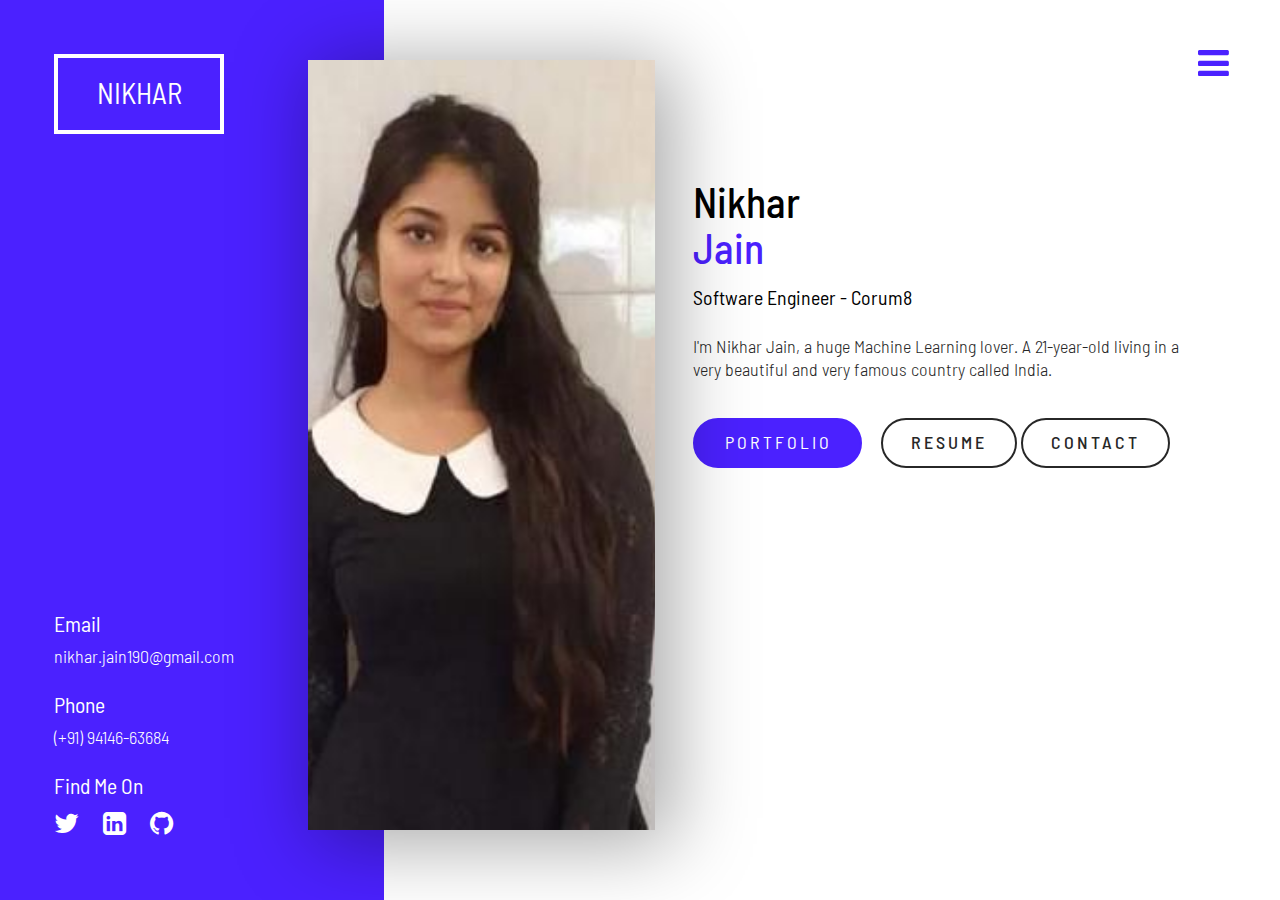
<file: index.html>
<!DOCTYPE html>
<html lang="en" dir="ltr">
  <head>
    <meta charset="utf-8">
    <link rel="stylesheet" href="scss/reset.css">
    <link rel="stylesheet" href="scss/main.css">
    <link rel="stylesheet" href="scss/home.css">
    <meta name="viewport" content="width=device-width, initial-scale=1">
    <link href="https://fonts.googleapis.com/css?family=Barlow+Semi+Condensed:300,400,500,600,700" rel="stylesheet">
    <link href="https://stackpath.bootstrapcdn.com/font-awesome/4.7.0/css/font-awesome.min.css" rel="stylesheet" integrity="sha384-wvfXpqpZZVQGK6TAh5PVlGOfQNHSoD2xbE+QkPxCAFlNEevoEH3Sl0sibVcOQVnN" crossorigin="anonymous">
    <script src="https://ajax.googleapis.com/ajax/libs/jquery/3.3.1/jquery.min.js"></script>

    <script type="text/javascript">
    var count=1;
      $(document).ready(function(){
        $("#menubutton").click(function(){
          $(".home").toggleClass("menu-active");
          var cls = $("#menubutton").attr("class");
          if(count%2==1){
            $("#menubutton").removeClass(cls);
            $("#menubutton").addClass("fa fa-times");
            count++;
          }
          else{
            $("#menubutton").removeClass(cls);
            $("#menubutton").addClass("fa fa-bars");
            count++;
          }
        });
      });
    </script>
    <title></title>
  </head>
  <body class="home">
    <div class="menu-icon">
      <i id="menubutton" class="fa fa-bars" aria-hidden="true"></i>
    </div>
    <section id="menu">
      <nav>
        <a href="index.html">Home</a>
        <a href="work.html">Portfolio</a>
        <a href="resume.html">Resume</a>
        <a href="contact.html">Contact</a>
      </nav>
    </section>
      <section class="info-section">
        <div class="logo"><span>Nikhar</span></div>
        <div class="info-box">
          <h4>Email</h4>
          <p><a href="mailto:nikhar.jain190@gmail.com?Subject=Hello%20Nikhar" target="_top">nikhar.jain190@gmail.com</a></p>
          <h4>Phone</h4>
          <p>(+91) 94146-63684</p>
          <h4>Find Me On</h4>
          <div class="icon-section">
            <a href="https://twitter.com/Nikhar44"><i class="fa fa-twitter" aria-hidden="true"></i></a>
            <a href="https://linkedin.com/in/nikhar-jain-877b80152/"><i class="fa fa-linkedin-square" aria-hidden="true"></i></a>
            <a href="https://github.com/Nikhar444" alt="github"><i class="fa fa-github" aria-hidden="true"></i></a>
          </div>
        </div>
      </section>
      <section class="content-area">
        <div class="img-container">
          <div class="user-img"></div>
        </div>
        <div class="profile-section">
          <div class="profile">
            <h1>Nikhar <br><span>Jain</span></h1>
            <h5>Software Engineer - Corum8</h5>
            <p>I'm Nikhar Jain, a huge Machine Learning lover. A 21-year-old living in a very beautiful and very famous country called India.</p>
            <a href="work.html" class="primary-btn">Portfolio</a>
            <a href="resume.html" class="ghost-btn">Resume</a>
            <a href="contact.html" class="ghost-btn">Contact</a>
        </div>
      </div>
      </section>

  </body>
</html>
</file>
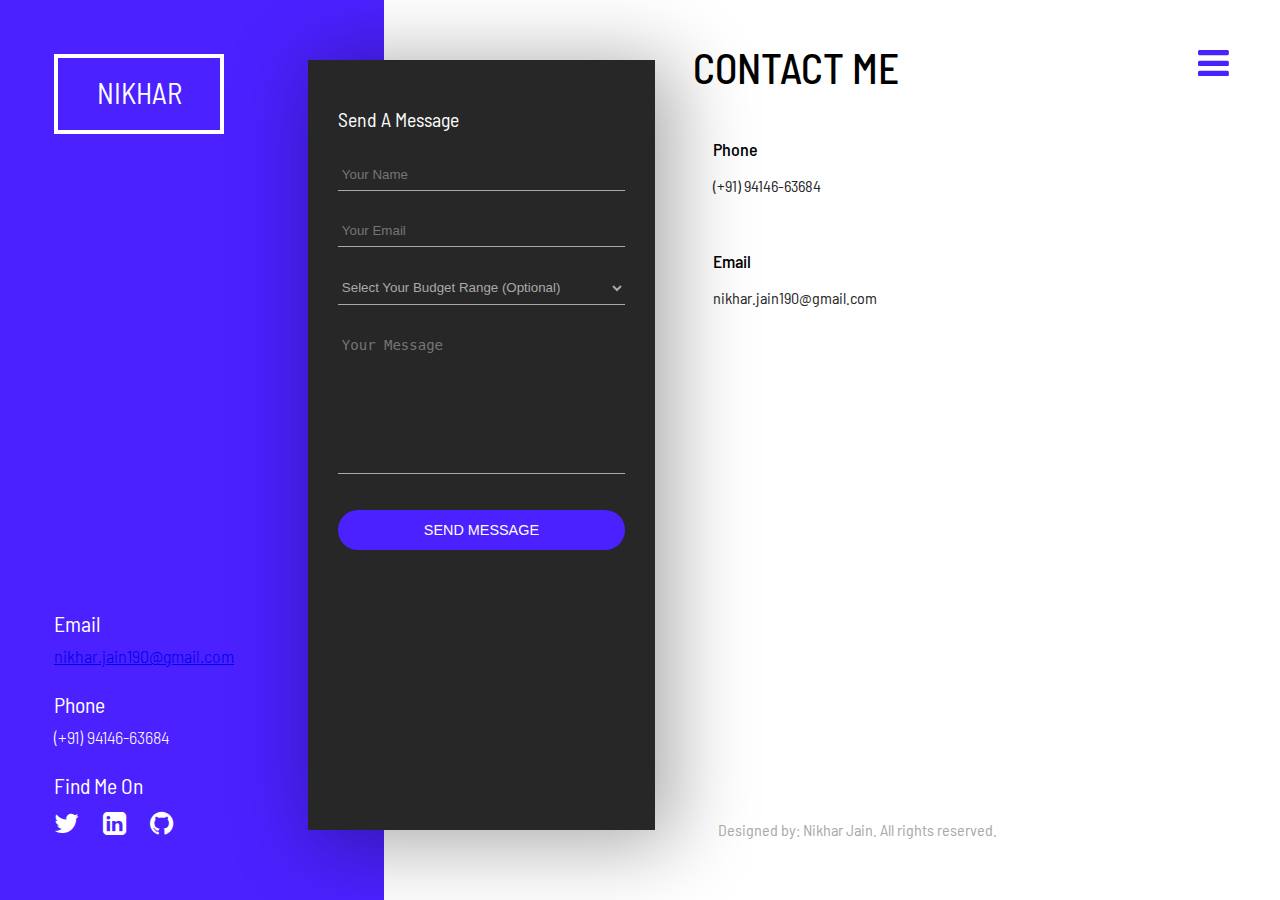
<file: contact.html>
<!DOCTYPE html>
<html lang="en" dir="ltr">
  <head>
    <meta charset="utf-8">
    <meta name="viewport" content="width=device-width, initial-scale=1">
    <link href="https://fonts.googleapis.com/css?family=Barlow+Semi+Condensed:300,400,500,600,700" rel="stylesheet">
    <link href="https://stackpath.bootstrapcdn.com/font-awesome/4.7.0/css/font-awesome.min.css" rel="stylesheet" integrity="sha384-wvfXpqpZZVQGK6TAh5PVlGOfQNHSoD2xbE+QkPxCAFlNEevoEH3Sl0sibVcOQVnN" crossorigin="anonymous">
    <script src="https://ajax.googleapis.com/ajax/libs/jquery/3.3.1/jquery.min.js"></script>
    <link rel="stylesheet" href="scss/reset.css">
    <link rel="stylesheet" href="scss/main.css">
    <link rel="stylesheet" href="scss/home.css">
    <link rel="stylesheet" href="scss/contact.css">
    <script type="text/javascript">
    var count=1;
      $(document).ready(function(){
        $("#menubutton").click(function(){
          $(".contact").toggleClass("menu-active");
          var cls = $("#menubutton").attr("class");
          if(count%2==1){
            $("#menubutton").removeClass(cls);
            $("#menubutton").addClass("fa fa-times");
            count++;
          }
          else{
            $("#menubutton").removeClass(cls);
            $("#menubutton").addClass("fa fa-bars");
            count++;
          }
        });
      });
    </script>
    <title></title>
  </head>
  <body class="contact">
    <div class="menu-icon">
      <i id="menubutton" class="fa fa-bars" aria-hidden="true"></i>
    </div>
    <section id="menu">
      <nav>
        <a href="index.html">Home</a>
        <a href="work.html">Portfolio</a>
        <a href="resume.html">Resume</a>
        <a href="contact.html">Contact</a>
      </nav>
    </section>
      <section class="info-section">
        <div class="logo"><span>Nikhar</span></div>
        <div class="info-box">
          <h4>Email</h4>
          <p><a href="mailto:nikhar.jain190@gmail.com?Subject=Hello%20Nikhar" target="_top">nikhar.jain190@gmail.com</a></p>
          <h4>Phone</h4>
          <p>(+91) 94146-63684</p>
          <h4>Find Me On</h4>
          <div class="icon-section">
            <a href="https://twitter.com/Nikhar44"><i class="fa fa-twitter" aria-hidden="true"></i></a>
            <a href="https://linkedin.com/in/nikhar-jain-877b80152/"><i class="fa fa-linkedin-square" aria-hidden="true"></i></a>
            <a href="https://github.com/Nikhar444" alt="github"><i class="fa fa-github" aria-hidden="true"></i></a>
          </div>
        </div>
      </section>
      <section class="content-area">
        <div class="img-container">
          <div class="form-section">
            <h1>Send A Message</h1>
            <form class="" action="https://formspree.io/nikhar.jain190@gmail.com" method="POST">
              <input type="text" name="name" placeholder="Your Name" required>
              <input type="email" name="email" placeholder="Your Email">
              <select name="budget">
                <option selected disabled>Select Your Budget Range (Optional) </option>
                <option value="$50 - $100">$50 - $100</option>
                <option value="$100 - $500">$100 - $500</option>
                <option value="$500 - $1000">$500 - $1000</option>
                <option value="$1000 - $5000">$1000 - $5000</option>
                <option value="$5000 - $20000">$5000 - $20000</option>
              </select>
              <textarea name="message" rows="8" cols="30" placeholder="Your Message"></textarea>
              <button type="submit">send message</button>
            </form>
          </div>
        </div>
        <div class="contact-section">
          <h1>CONTACT ME</h1>
          <div class="profile">
            <div class="contact-box">
              <h5>Phone</h5>
              <p>(+91) 94146-63684</p>
            </div>
            <div class="contact-box">
              <h5>Email</h5>
              <p>nikhar.jain190@gmail.com</p>
            </div>
          </div>
          <div class="rights">
            <p>Designed by: Nikhar Jain. All rights reserved.</p>
          </div>
        </div>
      </div>
      </section>
  </body>
</html>
</file>
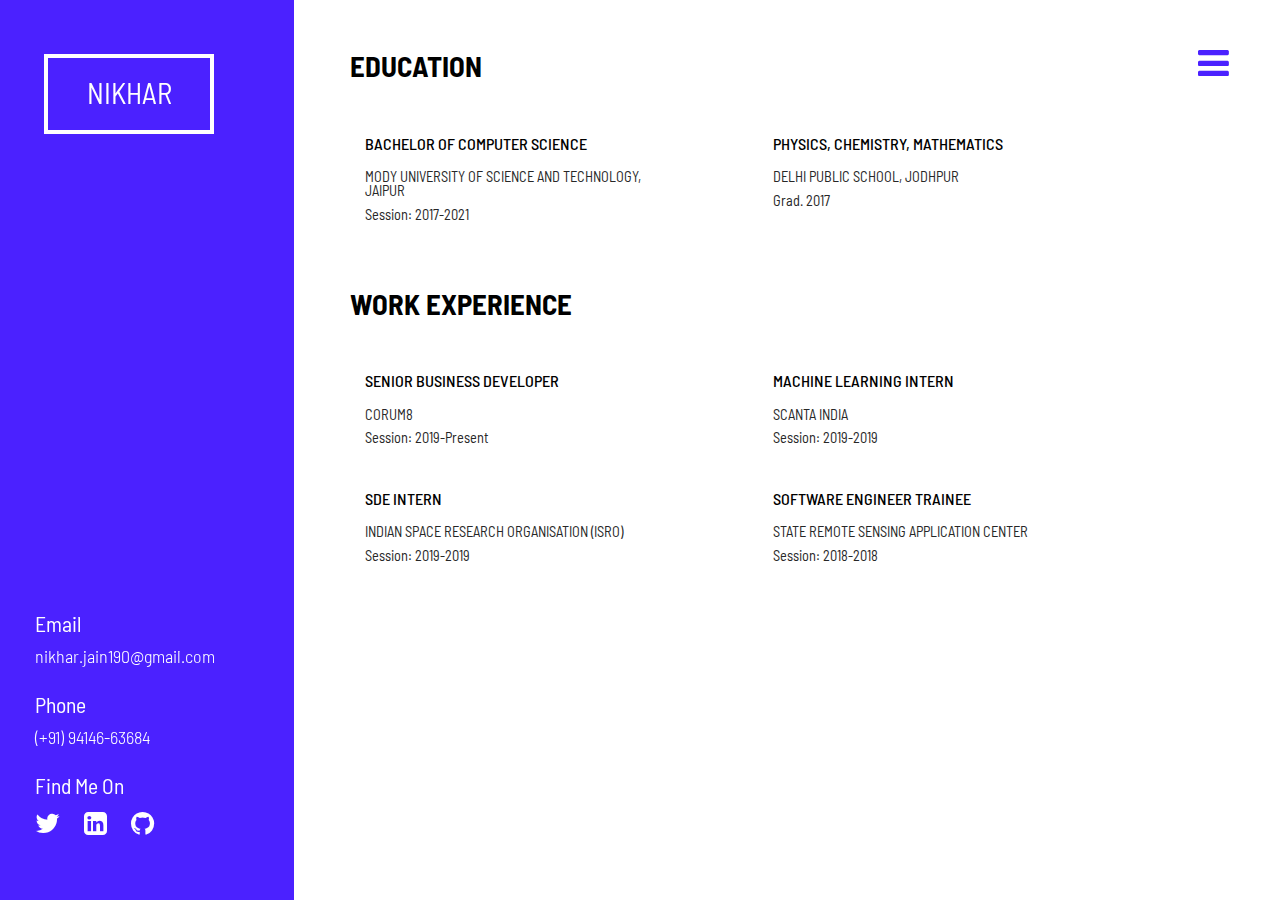
<file: resume.html>
<!DOCTYPE html>
<html lang="en" dir="ltr">
  <head>
    <meta charset="utf-8">
    <meta name="viewport" content="width=device-width, initial-scale=1">
    <link href="https://fonts.googleapis.com/css?family=Barlow+Semi+Condensed:300,400,500,600,700" rel="stylesheet">
    <link href="https://stackpath.bootstrapcdn.com/font-awesome/4.7.0/css/font-awesome.min.css" rel="stylesheet" integrity="sha384-wvfXpqpZZVQGK6TAh5PVlGOfQNHSoD2xbE+QkPxCAFlNEevoEH3Sl0sibVcOQVnN" crossorigin="anonymous">
    <link href="https://fonts.googleapis.com/css?family=Kanit" rel="stylesheet">
    <script src="https://ajax.googleapis.com/ajax/libs/jquery/3.3.1/jquery.min.js"></script>
    <link rel="stylesheet" href="scss/reset.css">
    <link rel="stylesheet" href="scss/main.css">
    <link rel="stylesheet" href="scss/home.css">
    <link rel="stylesheet" href="scss/resume.css">
    <script type="text/javascript">
    var count=1;
      $(document).ready(function(){
        $("#menubutton").click(function(){
          $(".resume").toggleClass("menu-active");
          var cls = $("#menubutton").attr("class");
          if(count%2==1){
            $("#menubutton").removeClass(cls);
            $("#menubutton").addClass("fa fa-times");
            count++;
          }
          else{
            $("#menubutton").removeClass(cls);
            $("#menubutton").addClass("fa fa-bars");
            count++;
          }
        });
      });
    </script>
    <title></title>

  </head>
  <body class="resume">
    <div class="menu-icon">
      <i id="menubutton" class="fa fa-bars" aria-hidden="true"></i>
    </div>
    <section id="menu">
      <nav>
        <a href="index.html">Home</a>
        <a href="work.html">Portfolio</a>
        <a href="resume.html">Resume</a>
        <a href="contact.html">Contact</a>
      </nav>
    </section>
      <section class="info-section">
        <div class="logo"><span>Nikhar</span></div>
        <div class="info-box">
          <h4>Email</h4>
          <p><a href="mailto:nikhar.jain190@gmail.com?Subject=Hello%20Nikhar" target="_top">nikhar.jain190@gmail.com</a></p>
          <h4>Phone</h4>
          <p>(+91) 94146-63684</p>
          <h4>Find Me On</h4>
          <div class="icon-section">
            <a href="https://twitter.com/Nikhar44"><i class="fa fa-twitter" aria-hidden="true"></i></a>
            <a href="https://linkedin.com/in/nikhar-jain-877b80152/"><i class="fa fa-linkedin-square" aria-hidden="true"></i></a>
            <a href="https://github.com/Nikhar444" alt="github"><i class="fa fa-github" aria-hidden="true"></i></a>
          </div>
        </div>
      </section>
    <section class="content-area">
      <div class="title">
        <h1>Education</h1>
      </div>
      <div class="xp-section">
        <div class="xp-box">
          <h5>Bachelor of computer science</h5>
          <p>Mody University of Science and Technology, Jaipur</p>
          <b>Session: 2017-2021</b>
        </div>
        <div class="xp-box">
          <h5>Physics, Chemistry, Mathematics</h5>
          <p>Delhi Public School, Jodhpur</p>
          <b>Grad. 2017</b>
        </div>
      </div>
      <div class="title">
        <h1>Work Experience</h1>
      </div>
      <div class="xp-section">
        <div class="xp-box">
          <h5>Senior Business Developer</h5>
          <p>Corum8</p>
          <b>Session: 2019-Present</b>
        </div>
        <div class="xp-box">
          <h5>Machine Learning Intern</h5>
          <p>Scanta India</p>
          <b>Session: 2019-2019</b>
        </div>
        <div class="xp-box">
          <h5>SDE Intern</h5>
          <p>Indian Space Research Organisation (ISRO)</p>
          <b>Session: 2019-2019</b>
        </div>
        <div class="xp-box">
          <h5>Software Engineer Trainee</h5>
          <p>State Remote Sensing Application Center</p>
          <b>Session: 2018-2018</b>
        </div>
      </div>
    </section>
  </body>
</html>
</file>
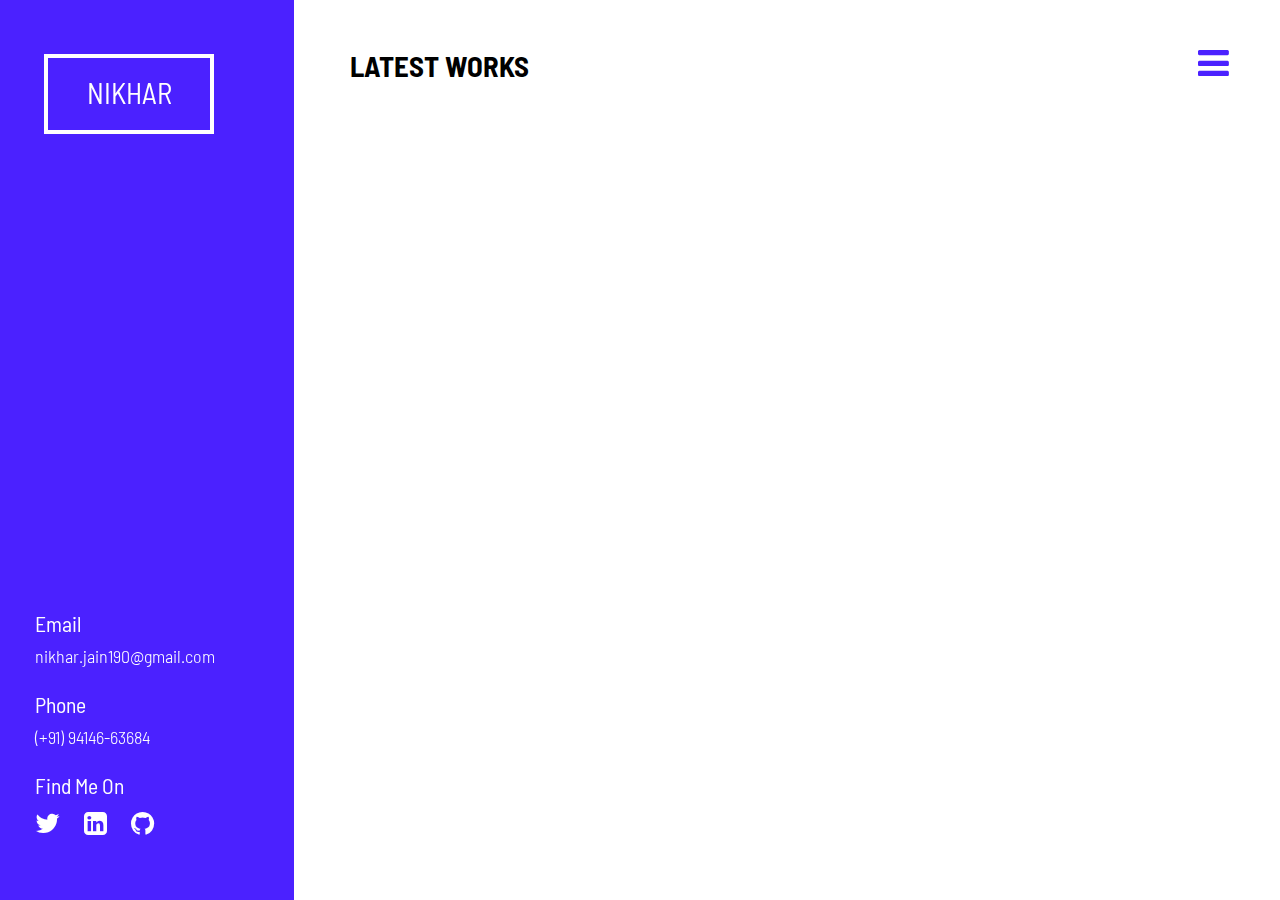
<file: work.html>
<!DOCTYPE html>
<html lang="en" dir="ltr">
  <head>
    <meta charset="utf-8">
    <meta name="viewport" content="width=device-width, initial-scale=1">
    <link href="https://fonts.googleapis.com/css?family=Barlow+Semi+Condensed:300,400,500,600,700" rel="stylesheet">
    <link href="https://stackpath.bootstrapcdn.com/font-awesome/4.7.0/css/font-awesome.min.css" rel="stylesheet" integrity="sha384-wvfXpqpZZVQGK6TAh5PVlGOfQNHSoD2xbE+QkPxCAFlNEevoEH3Sl0sibVcOQVnN" crossorigin="anonymous">
    <link href="https://fonts.googleapis.com/css?family=Kanit" rel="stylesheet">
    <script src="https://ajax.googleapis.com/ajax/libs/jquery/3.3.1/jquery.min.js"></script>
    <link rel="stylesheet" href="scss/reset.css">
    <link rel="stylesheet" href="scss/main.css">
    <link rel="stylesheet" href="scss/home.css">
    <link rel="stylesheet" href="scss/work.css">
    <script type="text/javascript">
    var count=1;
      $(document).ready(function(){
        $("#menubutton").click(function(){
          $(".work").toggleClass("menu-active");
          var cls = $("#menubutton").attr("class");
          if(count%2==1){
            $("#menubutton").removeClass(cls);
            $("#menubutton").addClass("fa fa-times");
            count++;
          }
          else{
            $("#menubutton").removeClass(cls);
            $("#menubutton").addClass("fa fa-bars");
            count++;
          }
        });
      });
    </script>
    <title></title>
  </head>
  <body class="work">
    <div class="menu-icon">
      <i id="menubutton" class="fa fa-bars" aria-hidden="true"></i>
    </div>
    <section id="menu">
      <nav>
        <a href="index.html">Home</a>
        <a href="work.html">Portfolio</a>
        <a href="resume.html">Resume</a>
        <a href="contact.html">Contact</a>
      </nav>
    </section>
      <section class="info-section">
        <div class="logo"><span>Nikhar</span></div>
        <div class="info-box">
          <h4>Email</h4>
          <p><a href="mailto:nikhar.jain190@gmail.com?Subject=Hello%20Nikhar" target="_top">nikhar.jain190@gmail.com</a></p>
          <h4>Phone</h4>
          <p>(+91) 94146-63684</p>
          <h4>Find Me On</h4>
          <div class="icon-section">
            <a href="https://twitter.com/Nikhar44"><i class="fa fa-twitter" aria-hidden="true"></i></a>
            <a href="https://linkedin.com/in/nikhar-jain-877b80152/"><i class="fa fa-linkedin-square" aria-hidden="true"></i></a>
            <a href="https://github.com/Nikhar444" alt="github"><i class="fa fa-github" aria-hidden="true"></i></a>
          </div>
        </div>
      </section>
    <section class="content-area">
      <div class="title">
        <h1>latest works</h1>
      </div>
      <div class="project-section">
        <div class="project-box" style="background : url('https://cdn.dribbble.com/users/641959/screenshots/5368852/dribbble_1600x1200_4x.png') no-repeat center center; -webkit-background-size : cover; -moz-background-size : cover; -o-background-size : cover; background-size : cover;">
          <div class="grey-bg">
            <div class="project-info">
              <div class="client">
                Client : 10Clouds
              </div>
              <div class="year">
                Year : 2018
              </div>
              <div class="type">
                Type : Crypto Exchange
              </div>
              <div class="title-head">
                <div class="project-title">
                    Coinzy Exchange
                </div>
              </div>
              <i class="fa fa-long-arrow-right" aria-hidden="true"></i>
            </div>
          </div>
        </div>
        <div class="project-box" style="background : url('https://cdn.dribbble.com/users/188162/screenshots/2329965/nike_90.jpg') no-repeat center center; -webkit-background-size : cover; -moz-background-size : cover; -o-background-size : cover; background-size : cover;">
          <div class="grey-bg">
            <div class="project-info">
              <div class="client">
                Client : Nike
              </div>
              <div class="year">
                Year : 2018
              </div>
              <div class="type">
                Type : Ecommerce
              </div>
              <div class="title-head">
                <div class="project-title">
                    The Last Yeezys
                </div>
              </div>
              <i class="fa fa-long-arrow-right" aria-hidden="true"></i>
            </div>
          </div>
        </div>
        <div class="project-box" style="background : url('https://cdn.dribbble.com/users/228427/screenshots/5368191/fikristudio_invoice_shot_4x.png') no-repeat center center; -webkit-background-size : cover; -moz-background-size : cover; -o-background-size : cover; background-size : cover;">
          <div class="grey-bg">
            <div class="project-info">
              <div class="client">
                Client : Fikri Studio
              </div>
              <div class="year">
                Year : 2018
              </div>
              <div class="type">
                Type : Revenue Summary
              </div>
              <div class="title-head">
                <div class="project-title">
                    Invoice Dashboard
                </div>
              </div>
              <i class="fa fa-long-arrow-right" aria-hidden="true"></i>
            </div>
          </div>
        </div>
      </div>
    </section>
  </body>
</html>
</file>
<file: scss/main.css>
* {
  box-sizing: border-box;
}
html, body {
  height: 100%;
  font-size: 18px;
  background: #4b21ff;
  font-family: 'Barlow Semi Condensed', sans-serif;
}
.menu-icon {
  position: fixed;
  right: 31px;
  top: 25px;
  padding: 20px;
  z-index: 11;
}
.menu-icon .fa {
  cursor: pointer;
  font-size: 2rem;
  color: #4b21ff;
  transition: all 0.3s ease-in-out;
}
.menu-icon .fa:hover {
  color: red;
}
.primary-btn {
  margin-top: 1rem;
  text-decoration: none;
  border: 2px solid #4b21ff;
  background: #4b21ff;
  -webkit-border-radius: 40px;
  -moz-border-radius: 40px;
  border-radius: 40px;
  text-align: center;
  color: #fefefe;
  padding: 13px 28px 15px 30px;
  display: inline-block;
  text-transform: uppercase;
  letter-spacing: 3px;
  margin-right: 15px;
  transition: all 0.3s ease-in-out;
}
.primary-btn:hover {
  border-color: #f00;
  background: #f00;
}
.ghost-btn {
  margin-top: 1rem;
  text-decoration: none;
  border: 2px solid #272727;
  -webkit-border-radius: 40px;
  -moz-border-radius: 40px;
  border-radius: 40px;
  text-align: center;
  color: #272727;
  font-weight: 500;
  padding: 13px 28px 15px 28px;
  display: inline-block;
  text-transform: uppercase;
  letter-spacing: 3px;
  transition: all 0.3s ease-in-out;
}
.ghost-btn:hover {
  border-color: #f00;
  color: #f00;
}
#menu {
  background: #4b21ff;
  position: fixed;
  width: 100%;
  top: 0;
  bottom: 0;
  transform: translate3d(-100%, 0, 0);
  z-index: 10;
  display: flex;
  align-items: center;
  justify-content: center;
  opacity: 1;
  transition: all 0.5s ease-in-out;
}
#menu nav {
  width: 400px;
  text-align: center;
}
#menu nav a {
  font-size: 2.3rem;
  padding: 1rem;
  text-decoration: none;
  color: white;
  display: block;
}
#menu nav a:hover {
  color: #a9a9a9;
}
.menu-active .menu-icon .fa {
  cursor: pointer;
  color: white;
  transition: all 0.3s ease-in-out;
}
.menu-active .menu-icon .fa:hover {
  color: red;
}
.menu-active #menu {
  width: 100%;
  top: 0;
  bottom: 0;
  transform: translate3d(0, 0, 0);
}
</file>
<file: scss/home.css>
.home .logo {
  border: 4px solid #fff;
  margin: 54px;
  height: 80px;
  width: 170px;
  display: flex;
  justify-content: center;
  font-size: 2.4rem;
  color: white;
  align-items: center;
  padding-top: 0;
  padding-bottom: 3px;
  line-height: 0;
  text-transform: uppercase;
}
.home .logo span {
  font-size: 1.6rem;
}
.home .info-section {
  width: 30%;
  position: absolute;
  top: 0;
  bottom: 0;
  left: 0;
}
.home .info-section .info-box {
  padding: 54px;
  padding-bottom: 0;
  position: absolute;
  bottom: 63px;
}
.home .info-section .info-box h4 {
  font-size: 1.2rem;
  color: #fefefe;
  margin: 0.7rem 0;
}
.home .info-section .info-box p {
  font-size: 1rem;
  font-weight: 300;
  color: #fefefe;
  margin: 0.2rem 0 1.6rem;
  text-decoration: none;
}
.home .info-section .info-box p a {
  text-decoration: none; 
  color: white;
} 
.home .info-section .info-box p a:hover {
  color: #f00;
}
.home .info-section .icon-section a {
  color: white;
  font-size: 1.5rem;
  padding: 0 10px;
  text-decoration: none;
}
.home .info-section .icon-section a:hover {
  color: #f00;
}
.home .info-section .icon-section a:first-child {
  padding: 0 10px 0 0;
}
.home .content-area {
  margin-left: 30%;
  width: 70%;
  height: 100%;
  background: white;
}
.home .content-area .img-container {
  display: inline-block;
  width: 25%;
  position: relative;
  height: 98%;
}
.home .content-area .img-container .user-img {
  position: absolute;
  left: -120px;
  top: 60px;
  width: 350px;
  height: calc(100% - 112px);
  background: url("../nikhar__.jpg") no-repeat center center;
  -webkit-background-size: cover;
  -moz-background-size: cover;
  -o-background-size: cover;
  background-size: cover;
  -webkit-box-shadow: 12px 8px 74px 6px rgba(0, 0, 0, 0.34);
  -moz-box-shadow: 12px 8px 74px 6px rgba(0, 0, 0, 0.34);
  box-shadow: 12px 8px 74px 6px rgba(0, 0, 0, 0.34);
}
.home .content-area .profile-section {
  max-width: 64%;
  vertical-align: top;
  display: inline-block;
  padding: 20% 0 0;
  padding-left: 9%;
}
.home .content-area .profile-section .profile h1 {
  font-size: 2.3rem;
  font-weight: 500;
  line-height: 1.1;
  margin: 0 0 1rem;
}
.home .content-area .profile-section .profile h1 span {
  color: #4b21ff;
}
.home .content-area .profile-section .profile h5 {
  font-size: 1.1rem;
  margin: 0 0 1.5rem;
  font-weight: 400;
}
.home .content-area .profile-section .profile p {
  color: #272727;
  font-weight: 300;
  line-height: 1.3;
  margin: 0 0 1rem;
}
@media (max-width: 767px) {
  .home {
    overflow: hidden;
  }
  .home .menu-icon {
    top: -5px;
    right: 10px;
    color: white;
  }
  .home .menu-icon .fa {
    color: white;
  }
  .home .info-section {
    padding: 10px 15px;
    position: static;
  }
  .home .info-section .logo {
    margin: 0;
    font-size: 1.8rem;
    height: 45px;
    width: 130px;
  }
  .home .info-section .logo span {
    font-size: 1.3rem;
  }
  .home .info-section .info-box {
    display: none;
  }
  .home .content-area {
    margin-left: 0;
    width: 100%;
    overflow : auto;
  }
  .home .content-area .img-container {
    padding: 56px 20px 0;
    width: 37%;
  }
  .home .content-area .img-container .user-img {
    position: static;
    width: 100%;
    background-position: 70%;
  }
  .home .content-area .profile-section {
    width: 63%;
    float: right;
    padding: 12% 18px 30px 30px;
  }
}
@media (min-width: 768px) and (max-width: 991px) {
  .home .logo {
    margin: 54px 30px 54px 30px;
  }
  .home .info-section {
    width: 28%;
  }
  .home .info-section .info-box {
    margin: 10% 0 10% 10%;
    padding: 0;
    bottom: 50px;
    width: 90%;
  }
  .home .info-section .info-box .icon-section a {
    margin: 0;
    padding-right: 20px;
    padding-left: 0;
  }
  .home .info-section .info-box .icon-section a .fa-github {
    padding-right: 0;
    padding-left: 0;
  }
  .home .content-area {
    margin-left: 28%;
    width: 72%;
  }
  .home .content-area .img-container {
    padding: 56px 20px 0;
  }
  .home .content-area .img-container .user-img {
    background-position: 70%;
    position: static;
    width: 160%;
    top: 60px;
    height: calc(110% - 112px);
  }
  .home .content-area .profile-section {
    width: 70%;
    float: right;
    padding: 20% 20px 0;
  }
}
@media (min-width: 992px) and (max-width: 1280px) {
  .home .content-area .img-container .user-img {
    left: -34%;
    width: 155%;
  }
}
@media (min-width: 1281px) {
  .ghost-btn {
    margin-right: 15px;
  }
}
.resume .logo {
  border: 4px solid #fff;
  margin: 54px;
  height: 80px;
  width: 170px;
  display: flex;
  justify-content: center;
  font-size: 2.4rem;
  color: white;
  align-items: center;
  padding-top: 0;
  padding-bottom: 3px;
  line-height: 0;
  text-transform: uppercase;
}
.resume .logo span {
  font-size: 1.6rem;
}
.resume .info-section {
  width: 32%;
  position: fixed;
  top: 0;
  left: 0;
  bottom: 0;
}
.resume .info-section .info-box {
  padding: 54px;
  padding-bottom: 0;
  position: absolute;
  bottom: 63px;
}
.resume .info-section .info-box h4 {
  font-size: 1.2rem;
  color: #fefefe;
  margin: 0.7rem 0;
}
.resume .info-section .info-box p {
  font-size: 1rem;
  font-weight: 300;
  color: #fefefe;
  margin: 0.2rem 0 1.6rem;
}
.resume .info-section .icon-section a {
  color: white;
  font-size: 1.5rem;
  padding: 0 10px;
  text-decoration: none;
}
.resume .info-section .icon-section a:hover {
  color: #f00;
}
.resume .info-section .icon-section a:first-child {
  padding: 0 10px 0 0;
}
.resume .content-area {
  margin-left: 32%;
  width: 68%;
  height: 100%;
  background: white;
}
.resume .content-area .img-container {
  display: inline-block;
  width: 25%;
  position: relative;
  height: 98%;
}
.resume .content-area .img-container .user-img {
  position: absolute;
  left: -120px;
  top: 60px;
  width: 350px;
  height: calc(100% - 112px);
  background: url("../nikhar__.jpg") no-repeat center center;
  -webkit-background-size: cover;
  -moz-background-size: cover;
  -o-background-size: cover;
  background-size: cover;
  -webkit-box-shadow: 12px 8px 74px 6px rgba(0, 0, 0, 0.34);
  -moz-box-shadow: 12px 8px 74px 6px rgba(0, 0, 0, 0.34);
  box-shadow: 12px 8px 74px 6px rgba(0, 0, 0, 0.34);
}
.resume .content-area .profile-section {
  max-width: 64%;
  vertical-align: top;
  display: inline-block;
  padding: 20% 0 0;
  padding-left: 9%;
}
.resume .content-area .profile-section .profile h1 {
  font-size: 2.3rem;
  font-weight: 500;
  line-height: 1.1;
  margin: 0 0 1rem;
}
.resume .content-area .profile-section .profile h1 span {
  color: #4b21ff;
}
.resume .content-area .profile-section .profile h5 {
  font-size: 1.1rem;
  margin: 0 0 1.5rem;
  font-weight: 400;
}
.resume .content-area .profile-section .profile p {
  color: #272727;
  font-weight: 300;
  line-height: 1.3;
  margin: 0 0 2rem;
}
.work .logo {
  border: 4px solid #fff;
  margin: 54px;
  height: 80px;
  width: 170px;
  display: flex;
  justify-content: center;
  font-size: 2.4rem;
  color: white;
  align-items: center;
  padding-top: 0;
  padding-bottom: 3px;
  line-height: 0;
  text-transform: uppercase;
}
.work .logo span {
  font-size: 1.6rem;
}
.work .info-section {
  width: 32%;
  position: fixed;
  top: 0;
  left: 0;
  bottom: 0;
}
.work .info-section .info-box {
  padding: 54px;
  padding-bottom: 0;
  position: absolute;
  bottom: 63px;
}
.work .info-section .info-box h4 {
  font-size: 1.2rem;
  color: #fefefe;
  margin: 0.7rem 0;
}
.work .info-section .info-box p {
  font-size: 1rem;
  font-weight: 300;
  color: #fefefe;
  margin: 0.2rem 0 1.6rem;
}
.work .info-section .icon-section a {
  color: white;
  font-size: 1.5rem;
  padding: 0 10px;
  text-decoration: none;
}
.work .info-section .icon-section a:hover {
  color: #f00;
}
.work .info-section .icon-section a:first-child {
  padding: 0 10px 0 0;
}
.work .content-area {
  margin-left: 32%;
  width: 68%;
  height: 100%;
  background: white;
}
.work .content-area .img-container {
  display: inline-block;
  width: 25%;
  position: relative;
  height: 98%;
}
.work .content-area .img-container .user-img {
  position: absolute;
  left: -120px;
  top: 60px;
  width: 350px;
  height: calc(100% - 112px);
  background: url("../nikhar__.jpg") no-repeat center center;
  -webkit-background-size: cover;
  -moz-background-size: cover;
  -o-background-size: cover;
  background-size: cover;
  -webkit-box-shadow: 12px 8px 74px 6px rgba(0, 0, 0, 0.34);
  -moz-box-shadow: 12px 8px 74px 6px rgba(0, 0, 0, 0.34);
  box-shadow: 12px 8px 74px 6px rgba(0, 0, 0, 0.34);
}
.work .content-area .profile-section {
  max-width: 64%;
  vertical-align: top;
  display: inline-block;
  padding: 20% 0 0;
  padding-left: 9%;
}
.work .content-area .profile-section .profile h1 {
  font-size: 2.3rem;
  font-weight: 500;
  line-height: 1.1;
  margin: 0 0 1rem;
}
.work .content-area .profile-section .profile h1 span {
  color: #4b21ff;
}
.work .content-area .profile-section .profile h5 {
  font-size: 1.1rem;
  margin: 0 0 1.5rem;
  font-weight: 400;
}
.work .content-area .profile-section .profile p {
  color: #272727;
  font-weight: 300;
  line-height: 1.3;
  margin: 0 0 2rem;
}
.contact .logo {
  border: 4px solid #fff;
  margin: 54px;
  height: 80px;
  width: 170px;
  display: flex;
  justify-content: center;
  font-size: 2.4rem;
  color: white;
  align-items: center;
  padding-top: 0;
  padding-bottom: 3px;
  line-height: 0;
  text-transform: uppercase;
}
.contact .logo span {
  font-size: 1.6rem;
}
.contact .info-section {
  width: 30%;
  position: absolute;
  top: 0;
  bottom: 0;
  left: 0;
}
.contact .info-section .info-box {
  padding: 54px;
  padding-bottom: 0;
  position: absolute;
  bottom: 63px;
}
.contact .info-section .info-box h4 {
  font-size: 1.2rem;
  color: #fefefe;
  margin: 0.7rem 0;
}
.contact .info-section .info-box p {
  font-size: 1rem;
  font-weight: 300;
  color: #fefefe;
  margin: 0.2rem 0 1.6rem;
}
.contact .info-section .icon-section a {
  color: white;
  font-size: 1.5rem;
  padding: 0 10px;
  text-decoration: none;
}
.contact .info-section .icon-section a:hover {
  color: #f00;
}
.contact .info-section .icon-section a:first-child {
  padding: 0 10px 0 0;
}
.contact .content-area {
  margin-left: 30%;
  width: 70%;
  height: 100%;
  background: white;
}
.contact .content-area .img-container {
  display: inline-block;
  width: 25%;
  position: relative;
  height: 98%;
}
.contact .content-area .img-container .user-img {
  position: absolute;
  left: -120px;
  top: 60px;
  width: 350px;
  height: calc(100% - 112px);
  background: url("../nikhar__.jpg") no-repeat center center;
  -webkit-background-size: cover;
  -moz-background-size: cover;
  -o-background-size: cover;
  background-size: cover;
  -webkit-box-shadow: 12px 8px 74px 6px rgba(0, 0, 0, 0.34);
  -moz-box-shadow: 12px 8px 74px 6px rgba(0, 0, 0, 0.34);
  box-shadow: 12px 8px 74px 6px rgba(0, 0, 0, 0.34);
}
</file>
<file: scss/contact.css>
.contact {
  overflow: hidden;
}
.contact .logo {
  border: 4px solid #fff;
  margin: 54px;
  height: 80px;
  width: 170px;
  display: flex;
  justify-content: center;
  font-size: 2.4rem;
  color: white;
  align-items: center;
  padding-top: 0;
  padding-bottom: 3px;
  line-height: 0;
  text-transform: uppercase;
}
.contact .logo span {
  font-size: 1.6rem;
}
.contact .info-section {
  width: 30%;
  position: absolute;
  top: 0;
  bottom: 0;
  left: 0;
}
.contact .info-section .info-box {
  padding: 54px;
  padding-bottom: 0;
  position: absolute;
  bottom: 63px;
}
.contact .info-section .info-box h4 {
  font-size: 1.2rem;
  color: #fefefe;
  margin: 0.7rem 0;
}
.contact .info-section .info-box p {
  font-size: 1rem;
  font-weight: 300;
  color: #fefefe;
  margin: 0.2rem 0 1.6rem;
}
.contact .info-section .icon-section a {
  color: white;
  font-size: 1.5rem;
  padding: 0 10px;
  text-decoration: none;
}
.contact .info-section .icon-section a:hover {
  color: #f00;
}
.contact .info-section .icon-section a:first-child {
  padding: 0 10px 0 0;
}
.contact .content-area {
  overflow: unset;
  margin-left: 30%;
  width: 70%;
  height: 100%;
  background: white;
}
.contact .content-area .img-container {
  display: inline-block;
  width: 25%;
  position: relative;
  height: 98%;
}
.contact .content-area .img-container .form-section {
  position: absolute;
  left: -120px;
  top: 60px;
  width: 350px;
  padding: 30px;
  height: calc(100% - 112px);
  background: #272727;
  -webkit-background-size: cover;
  -moz-background-size: cover;
  -o-background-size: cover;
  background-size: cover;
  -webkit-box-shadow: 12px 8px 74px 6px rgba(0, 0, 0, 0.34);
  -moz-box-shadow: 12px 8px 74px 6px rgba(0, 0, 0, 0.34);
  box-shadow: 12px 8px 74px 6px rgba(0, 0, 0, 0.34);
}
.contact .content-area .img-container .form-section h1 {
  color: #fefefe;
  text-transform: capitalize;
  padding-top: 20px;
  padding-bottom: 17px;
  font-size: 1.1rem;
}
.contact .content-area .img-container .form-section input[type="text"], .contact .content-area .img-container .form-section input[type="email"] {
  color: #a9a9a9;
  width: 100%;
  padding: 8px 0 8px 4px;
  background: transparent;
  border: none;
  margin: 12px 0 12px 0px;
  border-bottom: 1px solid #a9a9a9;
}
.contact .content-area .img-container .form-section select {
  padding: 10px;
  color: #a9a9a9;
  text-align: left;
  padding: 8px 0 8px 0;
  width: 100%;
  margin: 12px 0 12px 0;
  background: transparent;
  border: none;
  border-bottom: 1px solid #a9a9a9;
}
.contact .content-area .img-container .form-section select option {
  width: 100%;
  background: #272727;
  border: none;
  color: #a9a9a9;
  border-bottom: 1px solid #a9a9a9;
}
.contact .content-area .img-container .form-section textarea {
  color: #a9a9a9;
  width: 100%;
  padding: 8px 0 8px 4px;
  background: transparent;
  resize: none;
  border: none;
  font-size: 14px;
  margin: 12px 0 12px 0;
  border-bottom: 1px solid #a9a9a9;
}
.contact .content-area .img-container .form-section button {
  border: none;
  text-align: center;
  padding: 12px;
  text-transform: uppercase;
  border-radius: 25px;
  font-size: 0.8rem;
  margin: 22px 0 15px 0;
  color: #fefefe;
  width: 100%;
  background: #4b21ff;
}
.contact .content-area .contact-section {
  max-width: 64%;
  vertical-align: top;
  display: inline-block;
  padding-top: 5%;
  padding-left: 9%;
}
.contact .content-area .contact-section h1 {
  font-size: 2.3rem;
  font-weight: 500;
  line-height: 1.1;
  margin-bottom: 1.7rem;
}
.contact .content-area .contact-section .rights {
  position: absolute;
  color: #a9a9a9;
  font-size: 0.9rem;
  font-weight: 400;
  padding-left: 25px;
  bottom: 62px;
}
.contact .content-area .contact-section .contact-box {
  padding: 19px 22px 25px 20px;
  margin-bottom: 5px;
  transition: all 0.3s ease-in-out;
}
.contact .content-area .contact-section .contact-box:hover {
  -webkit-box-shadow: 0 5px 35px 5px rgba(0, 0, 0, 0.12);
  -moz-box-shadow: 0 5px 35px 5px rgba(0, 0, 0, 0.12);
  box-shadow: 0 5px 35px 5px rgba(0, 0, 0, 0.12);
}
.contact .content-area .contact-section .contact-box h5 {
  font-weight: 500;
  font-size: 1rem;
  padding-bottom: 1.1rem;
}
.contact .content-area .contact-section .contact-box p {
  font-weight: 400;
  color: #272727;
  font-size: 0.9rem;
  padding-bottom: 0.5rem;
}
.contact .content-area .contact-section .contact-box b {
  color: #272727;
  font-weight: 400;
  font-size: 0.9rem;
}
@media (max-width: 767px) {
  .contact .menu-icon {
    top: -5px;
    right: 10px;
    color: white;
  }
  .contact .menu-icon .fa {
    color: white;
  }
  .contact .info-section {
    padding: 10px 15px;
    position: static;
  }
  .contact .info-section .logo {
    margin: 0;
    font-size: 1.8rem;
    height: 45px;
    width: 130px;
  }
  .contact .info-section .logo span {
    font-size: 1.3rem;
  }
  .contact .info-section .info-box {
    display: none;
  }
  .contact .content-area {
    margin-left: 0;
    width: 100%;
    overflow : auto;
  }
  .contact .content-area .img-container {
    padding: 36px 20px 0;
    width: 100%;
    height: auto;
  }
  .contact .content-area .img-container .form-section {
    position: static;
    width: 100%;
    height: auto;
    box-shadow: none;
  }
  .contact .content-area .contact-section {
    width: 80%;
    float: left;
    padding: 15% 0px 70px 30px;
  }
  .contact .content-area .contact-section .rights {
    position: unset;
    font-size: 1rem;
    padding-left: 5px;
    width: 150%;
    padding-bottom: 40px;
  }
}
@media (min-width: 768px) and (max-width: 991px) {
  .contact .logo {
    margin: 54px 30px 54px 30px;
  }
  .contact .info-section {
    width: 28%;
  }
  .contact .info-section .info-box {
    margin: 10% 0 10% 10%;
    padding: 0;
    bottom: 50px;
    width: 90%;
  }
  .contact .info-section .info-box .icon-section a {
    margin: 0;
    padding-right: 20px;
    padding-left: 0;
  }
  .contact .info-section .info-box .icon-section a .fa-github {
    padding-right: 0;
    padding-left: 0;
  }
  .contact .content-area {
    margin-left: 28%;
    width: 72%;
    overflow : auto;
  }
  .contact .content-area .img-container {
    padding: 56px 20px 0;
  }
  .contact .content-area .img-container .form-section {
    background-position: 70%;
    position: static;
    width: 160%;
    top: 60px;
    height: calc(110% - 112px);
  }
  .contact .content-area .contact-section {
    width: 70%;
    float: right;
    padding: 20% 20px 0;
  }
}
@media (min-width: 992px) and (max-width: 1280px) {
  .contact .content-area .img-container .form-section {
    left: -34%;
    width: 155%;
  }
}
@media (min-width: 1281px) {
  .ghost-btn {
    margin-right: 15px;
  }
}
</file>
<file: scss/resume.css>
.resume .info-section {
  width: 23%;
}
.resume .content-area {
  background: #fefefe;
  width: 77%;
  margin-left: 23%;
  min-width: 300px;
  background: white;
  height: 100%;
  padding: 0px 52px 52px 56px;
}
.resume .content-area h1 {
  padding-top: 52px;
  text-transform: uppercase;
  font-weight: 700;
  font-size: 1.6rem;
  padding-bottom: 40px;
}
.resume .content-area .xp-section {
  width: 82%;
  display: grid;
  grid-template-columns: 1fr 1fr;
  grid-column-gap: 5.3rem;
  grid-row-gap: 15px;
}
.resume .content-area .xp-section .xp-box {
  padding: 15px;
  transition: all 0.3s ease-in-out;
}
.resume .content-area .xp-section .xp-box:hover {
  -webkit-box-shadow: 0 5px 35px 5px rgba(0, 0, 0, 0.12);
  -moz-box-shadow: 0 5px 35px 5px rgba(0, 0, 0, 0.12);
  box-shadow: 0 5px 35px 5px rgba(0, 0, 0, 0.12);
}
.resume .content-area .xp-section .xp-box h5 {
  font-weight: 500;
  font-size: 0.9rem;
  padding-bottom: 1rem;
  text-transform: uppercase;
}
.resume .content-area .xp-section .xp-box p {
  text-transform: uppercase;
  font-weight: 400;
  color: #272727;
  font-size: 0.8rem;
  padding-bottom: 0.3rem;
}
.resume .content-area .xp-section .xp-box b {
  color: #272727;
  text-transform: capitalize;
  font-weight: 400;
  font-size: 0.8rem;
}
.resume .info-section .info-box p a {
  text-decoration: none; 
  color: white;
} 
.resume .info-section .info-box p a:hover {
  color: #f00;
}
@media (max-width: 767px) {
  .resume {
    overflow: hidden;
  }
  .resume .menu-icon {
    top: -5px;
    right: 10px;
    color: white;
  }
  .resume .menu-icon .fa {
    color: white;
  }
  .resume .info-section {
    padding: 10px 15px;
    position: static;
  }
  .resume .info-section .logo {
    margin: 0;
    font-size: 1.8rem;
    height: 45px;
    width: 130px;
  }
  .resume .info-section .logo span {
    font-size: 1.3rem;
  }
  .resume .info-section .info-box {
    display: none;
  }
  .resume .content-area {
    margin-left: 0;
    width: 100%;
    overflow : auto;
    padding : 0px 19px 52px 39px;
  }
  .resume .content-area .xp-section {
    grid-column-gap: 1.2rem;
    width : 92%;
  }
  .resume .content-area .xp-section:last-child {
    padding-bottom: 50px;
  }
}
@media (min-width: 768px) and (max-width: 991px) {
  .resume .logo {
    margin: 54px 30px 54px 30px;
  }
  .resume .info-section {
    width: 28%;
  }
  .resume .info-section .info-box {
    margin: 10% 0 10% 10%;
    padding: 0;
    bottom: 50px;
    width: 90%;
  }
  .resume .info-section .info-box .icon-section a {
    margin: 0;
    padding-right: 20px;
    padding-left: 0;
  }
  .resume .info-section .info-box .icon-section a .fa-github {
    padding-right: 0;
    padding-left: 0;
  }
  .resume .content-area {
    margin-left: 28%;
    width: 72%;
    overflow : auto;
  }
  .resume .content-area .xp-section {
    grid-column-gap: 1rem;
  }
}
@media (min-width: 992px) and (max-width: 1280px) {
  .resume .logo {
    margin: 54px 15%;
  }
  .resume .info-section .info-box {
    padding: 54px 12% 0;
  }
  .resume .content-area{
    overflow : auto;
  }
}
@media (min-width: 1281px) {
  .ghost-btn {
    margin-right: 15px;
  }
  .resume .content-area{
    overflow : auto;
  }
}
</file>
<file: scss/work.css>
.work .info-section {
  width: 23%;
}
.work .content-area {
  background: #fefefe;
  width: 77%;
  margin-left: 23%;
  min-width: 300px;
  background: white;
  height: 100%;
  padding: 0px 52px 52px 56px;
  overflow: auto;
}
.work .content-area h1 {
  padding-top: 52px;
  text-transform: uppercase;
  font-weight: 700;
  font-size: 1.6rem;
  padding-bottom: 40px;
}
.work .content-area .project-section {
  width: 100%;
  display: grid;
  grid-template-columns: 1fr 1fr;
  grid-column-gap: 0;
  grid-row-gap: 0;
  padding: 0;
}
.work .info-section .info-box p a {
  text-decoration: none; 
  color: white;
} 
.work .info-section .info-box p a:hover {
  color: #f00;
}
.work .content-area .project-section .project-box {
  padding: 0;
  position: relative;
  transition: all 0.3s ease-in-out;
  -webkit-background-size: cover;
  -moz-background-size: cover;
  -o-background-size: cover;
  background-size: cover;
  width: 100%;
  height: 400px;
}
.work .content-area .project-section .project-box:hover {
  -webkit-box-shadow: 0px 0px 22px 13px rgba(0, 0, 0, 0.17);
  -moz-box-shadow: 0px 0px 22px 13px rgba(0, 0, 0, 0.17);
  box-shadow: 0px 0px 22px 13px rgba(0, 0, 0, 0.17);
}
.work .content-area .project-section .project-box:hover .client {
  opacity: 1;
  transform: translate3d(0, 0, 0);
}
.work .content-area .project-section .project-box:hover .year {
  opacity: 1;
  transform: translate3d(0, 0, 0);
}
.work .content-area .project-section .project-box:hover .type {
  opacity: 1;
  transform: translate3d(0, 0, 0);
}
.work .content-area .project-section .project-box:hover .project-title {
  opacity: 1;
  transform: translate3d(0, 0, 0);
}
.work .content-area .project-section .project-box .grey-bg {
  background: #efefef;
  position: absolute;
  top: 0;
  bottom: 0;
  overflow : hidden;
  right: 0;
  left: 0;
  opacity: 0;
  transition: all 0.3s ease-in-out;
}
.work .content-area .project-section .project-box .grey-bg:hover {
  opacity: 0.85;
}
.work .content-area .project-section .project-box .grey-bg:hover .project-info .client {
  opacity: 1;
  transform: translate3d(0, 0, 0);
}
.work .content-area .project-section .project-box .grey-bg:hover .project-info .year {
  opacity: 1;
  transform: translate3d(0, 0, 0);
}
.work .content-area .project-section .project-box .grey-bg:hover .project-info .type {
  opacity: 1;
  transform: translate3d(0, 0, 0);
}
.work .content-area .project-section .project-box .grey-bg:hover .project-info .title-head .project-title {
  opacity: 1;
  transform: translate3d(0, 0, 0);
}
.work .content-area .project-section .project-box .grey-bg .project-info {
  position: absolute;
  font-size: 1rem;
  left: 40px;
  bottom: 40px;
}
.work .content-area .project-section .project-box .grey-bg .project-info .client {
  display: inline-block;
  padding-right: 0.5rem;
  transform: translate3d(-200px, 0, 0);
  opacity: 0;
  transition: all 0.4s ease-in-out;
}
.work .content-area .project-section .project-box .grey-bg .project-info .year {
  display: inline-block;
  padding-right: 0.5rem;
  transform: translate3d(-200px, 0, 0);
  opacity: 0;
  transition: all 0.4s ease-in-out;
}
.work .content-area .project-section .project-box .grey-bg .project-info .type {
  display: inline-block;
  transform: translate3d(-200px, 0, 0);
  opacity: 0;
  transition: all 0.4s ease-in-out;
}
.work .content-area .project-section .project-box .grey-bg .project-info .title-head {
  padding-top: 0.5rem;
  display: block;
}
.work .content-area .project-section .project-box .grey-bg .project-info .title-head .project-title {
  display: inline-block;
  font-weight: bold;
  font-size: 1.5rem;
  transform: translate3d(-200px, 0, 0);
  opacity: 0;
  transition: all 0.5s ease-in-out 0.1s;
}
.work .content-area .project-section .project-box .grey-bg .project-info .fa-long-arrow-right {
  position: absolute;
  bottom: -5px;
  right: 0;
  font-weight: bold;
  font-size: 2rem;
}
@media (max-width: 767px) {
  .work {
    overflow: hidden;
  }
  .work .menu-icon {
    top: -5px;
    right: 10px;
    color: white;
  }
  .work .menu-icon .fa {
    color: white;
  }
  .work .info-section {
    padding: 10px 15px;
    position: static;
  }
  .work .info-section .logo {
    margin: 0;
    font-size: 1.8rem;
    height: 45px;
    width: 130px;
  }
  .work .info-section .logo span {
    font-size: 1.3rem;
  }
  .work .info-section .info-box {
    display: none;
  }
  .work .content-area {
    margin-left: 0;
    width: 100%;
    padding: 0 32px 52px 36px;
  }
  .work .content-area .project-section {
    padding-bottom: 50px;
  }
  .work .content-area .project-section .project-box .grey-bg .project-info {
    left: 20px;
  }
}
@media (min-width: 768px) and (max-width: 991px) {
  .work .logo {
    margin: 54px 30px 54px 30px;
  }
  .work .info-section {
    width: 28%;
  }
  .work .info-section .info-box {
    margin: 10% 0 10% 10%;
    padding: 0;
    bottom: 50px;
    width: 90%;
  }
  .work .info-section .info-box .icon-section a {
    margin: 0;
    padding-right: 20px;
    padding-left: 0;
  }
  .work .info-section .info-box .icon-section a .fa-github {
    padding-right: 0;
    padding-left: 0;
  }
  .work .content-area {
    margin-left: 28%;
    width: 72%;
  }
}
@media (min-width: 992px) and (max-width: 1280px) {
  .work .logo {
    margin: 54px 15%;
  }
  .work .info-section .info-box {
    padding: 54px 12% 0;
  }
}
@media (min-width: 1281px) {
  .ghost-btn {
    margin-right: 15px;
  }
}
</file>
